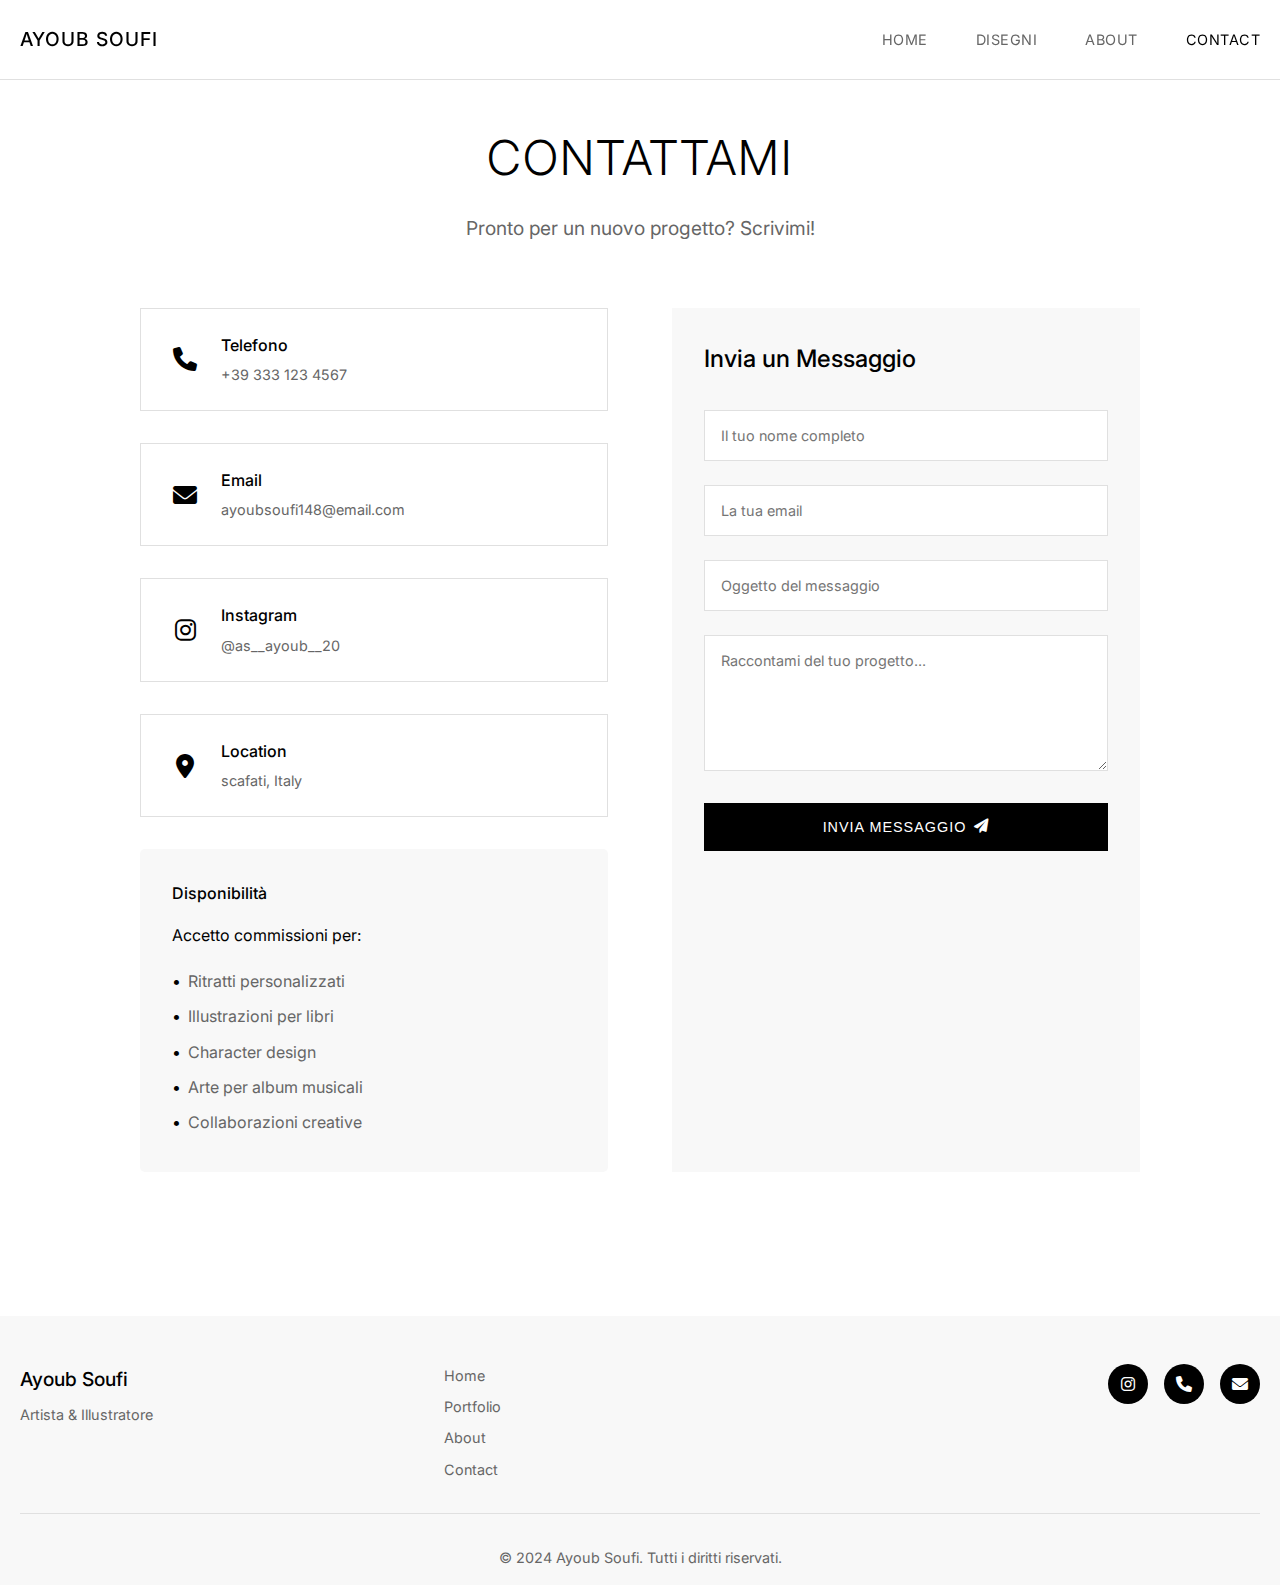
<file: contact.html>
<!DOCTYPE html>
<html lang="it">
<head>
    <meta charset="UTF-8">
    <meta name="viewport" content="width=device-width, initial-scale=1.0">
    <title>Contact - Ayoub Soufi</title>
    <link rel="stylesheet" href="style.css">
    <link href="https://fonts.googleapis.com/css2?family=Inter:wght@300;400;500;600&display=swap" rel="stylesheet">
    <link rel="stylesheet" href="https://cdnjs.cloudflare.com/ajax/libs/font-awesome/6.0.0/css/all.min.css">
</head>
<body>
    <nav class="navbar">
        <div class="nav-container">
            <div class="nav-logo">
                <a href="index.html">AYOUB SOUFI</a>
            </div>
            <div class="nav-menu">
                <a href="index.html" class="nav-link">Home</a>
                <a href="portfolio.html" class="nav-link">disegni</a>
                <a href="about.html" class="nav-link">About</a>
                <a href="contact.html" class="nav-link active">Contact</a>
            </div>
            <div class="nav-toggle">
                <span></span>
                <span></span>
                <span></span>
            </div>
        </div>
    </nav>

    <section class="contact-page">
        <div class="container">
            <div class="contact-hero">
                <h1>Contattami</h1>
                <p class="subtitle">Pronto per un nuovo progetto? Scrivimi!</p>
            </div>

            <div class="contact-content">
                <div class="contact-info">
                    <div class="info-item">
                        <i class="fas fa-phone"></i>
                        <div>
                            <h3>Telefono</h3>
                            <p>+39 333 123 4567</p>
                        </div>
                    </div>
                    
                    <div class="info-item">
                        <i class="fas fa-envelope"></i>
                        <div>
                            <h3>Email</h3>
                            <p>ayoubsoufi148@email.com</p>
                        </div>
                    </div>
                    
                    <div class="info-item">
                        <i class="fab fa-instagram"></i>
                        <div>
                            <h3>Instagram</h3>
                            <p>@as__ayoub__20</p>
                        </div>
                    </div>
                    
                    <div class="info-item">
                        <i class="fas fa-map-marker-alt"></i>
                        <div>
                            <h3>Location</h3>
                            <p>scafati, Italy</p>
                        </div>
                    </div>

                    <div class="contact-note">
                        <h4>Disponibilità</h4>
                        <p>Accetto commissioni per:</p>
                        <ul>
                            <li>Ritratti personalizzati</li>
                            <li>Illustrazioni per libri</li>
                            <li>Character design</li>
                            <li>Arte per album musicali</li>
                            <li>Collaborazioni creative</li>
                        </ul>
                    </div>
                </div>

                <div class="contact-form">
                    <h2>Invia un Messaggio</h2>
                    <form id="contactForm">
                        <div class="form-group">
                            <input type="text" id="name" name="name" placeholder="Il tuo nome completo" required>
                        </div>
                        <div class="form-group">
                            <input type="email" id="email" name="email" placeholder="La tua email" required>
                        </div>
                        <div class="form-group">
                            <input type="text" id="subject" name="subject" placeholder="Oggetto del messaggio" required>
                        </div>
                        <div class="form-group">
                            <textarea id="message" name="message" placeholder="Raccontami del tuo progetto..." rows="6" required></textarea>
                        </div>
                        <button type="submit" class="submit-btn">
                            <span>Invia Messaggio</span>
                            <i class="fas fa-paper-plane"></i>
                        </button>
                    </form>
                </div>
            </div>
        </div>
    </section>

    <!-- Footer -->
    <footer class="footer">
        <div class="container">
            <div class="footer-content">
                <div class="footer-logo">
                    <h3>Ayoub Soufi</h3>
                    <p>Artista & Illustratore</p>
                </div>
                <div class="footer-links">
                    <a href="index.html">Home</a>
                    <a href="portfolio.html">Portfolio</a>
                    <a href="about.html">About</a>
                    <a href="contact.html">Contact</a>
                </div>
                <div class="footer-social">
                    <a href="https://www.instagram.com/as__ayoub__20/" target="_blank"><i class="fab fa-instagram"></i></a>
                    <a href="tel:+393331234567"><i class="fas fa-phone"></i></a>
                    <a href="mailto:ayoubsoufi148@email.com"><i class="fas fa-envelope"></i></a>
                </div>
            </div>
            <div class="footer-bottom">
                <p>&copy; 2024 Ayoub Soufi. Tutti i diritti riservati.</p>
            </div>
        </div>
    </footer>

    <script src="script.js"></script>
</body>
</html>
</file>
<file: style.css>
* {
    margin: 0;
    padding: 0;
    box-sizing: border-box;
}

:root {
    --primary-color: #000000;
    --secondary-color: #666666;
    --accent-color: #8B4513;
    --background-color: #ffffff;
    --light-gray: #f8f8f8;
    --border-color: #e0e0e0;
    --text-light: #888888;
}

body {
    font-family: 'Inter', sans-serif;
    line-height: 1.6;
    color: var(--primary-color);
    background-color: var(--background-color);
    overflow-x: hidden;
}

.container {
    max-width: 1400px;
    margin: 0 auto;
    padding: 0 20px;
}

/* Navigation */
.navbar {
    position: fixed;
    top: 0;
    width: 100%;
    background: rgba(255, 255, 255, 0.95);
    backdrop-filter: blur(10px);
    z-index: 1000;
    padding: 1.5rem 0;
    border-bottom: 1px solid var(--border-color);
}

.nav-container {
    max-width: 1400px;
    margin: 0 auto;
    padding: 0 20px;
    display: flex;
    justify-content: space-between;
    align-items: center;
}

.nav-logo a {
    font-size: 1.2rem;
    font-weight: 500;
    text-decoration: none;
    color: var(--primary-color);
    letter-spacing: 1px;
}

.nav-menu {
    display: flex;
    gap: 3rem;
}

.nav-link {
    text-decoration: none;
    color: var(--secondary-color);
    font-weight: 400;
    font-size: 0.9rem;
    letter-spacing: 0.5px;
    transition: color 0.3s ease;
    text-transform: uppercase;
}

.nav-link:hover,
.nav-link.active {
    color: var(--primary-color);
}

.nav-toggle {
    display: none;
    flex-direction: column;
    cursor: pointer;
}

.nav-toggle span {
    width: 20px;
    height: 2px;
    background: var(--primary-color);
    margin: 2px 0;
    transition: 0.3s;
}

/* Hero Video Section */
.hero-video {
    position: relative;
    height: 100vh;
    display: flex;
    align-items: center;
    justify-content: center;
    overflow: hidden;
}

.video-container {
    position: absolute;
    top: 0;
    left: 0;
    width: 100%;
    height: 100%;
}

.background-video {
    width: 100%;
    height: 100%;
    object-fit: cover;
}

.video-overlay {
    position: absolute;
    top: 0;
    left: 0;
    width: 100%;
    height: 100%;
    background: rgba(0, 0, 0, 0.3);
}

.hero-content {
    position: relative;
    z-index: 2;
    text-align: center;
    color: white;
}

.hero-title {
    font-size: 4rem;
    font-weight: 300;
    letter-spacing: 3px;
    margin-bottom: 1rem;
    text-transform: uppercase;
}

.hero-subtitle {
    font-size: 1.2rem;
    font-weight: 300;
    margin-bottom: 2rem;
    letter-spacing: 2px;
}

.cta-button {
    display: inline-block;
    padding: 15px 40px;
    background: transparent;
    color: white;
    text-decoration: none;
    border: 1px solid white;
    font-size: 0.9rem;
    letter-spacing: 1px;
    text-transform: uppercase;
    transition: all 0.3s ease;
}

.cta-button:hover {
    background: white;
    color: black;
}

/* Featured Grid */
.featured-grid {
    padding: 100px 0;
}

.grid-columns {
    display: grid;
    grid-template-columns: repeat(3, 1fr);
    gap: 2rem;
}

.grid-column {
    display: flex;
    flex-direction: column;
    gap: 2rem;
}

.grid-item {
    position: relative;
    overflow: hidden;
    cursor: pointer;
}

.grid-item img {
    width: 100%;
    height: 100%;
    object-fit: cover;
    transition: transform 0.3s ease;
}

.grid-item.large {
    height: 500px;
}

.grid-item.medium {
    height: 300px;
}

.grid-item.small {
    height: 200px;
}

.grid-item:hover img {
    transform: scale(1.05);
}

.item-info {
    position: absolute;
    bottom: 0;
    left: 0;
    right: 0;
    padding: 2rem;
    background: linear-gradient(transparent, rgba(0,0,0,0.8));
    color: white;
    transform: translateY(100%);
    transition: transform 0.3s ease;
}

.grid-item:hover .item-info {
    transform: translateY(0);
}

.item-info h3 {
    font-size: 1.2rem;
    font-weight: 500;
    margin-bottom: 0.5rem;
}

.item-info p {
    font-size: 0.9rem;
    opacity: 0.8;
}

/* About Preview */
.about-preview {
    padding: 100px 0;
    background: var(--light-gray);
}

.about-content {
    display: grid;
    grid-template-columns: 1fr 1fr;
    gap: 4rem;
    align-items: center;
}

.about-text h2 {
    font-size: 2.5rem;
    font-weight: 300;
    margin-bottom: 1.5rem;
}

.about-text p {
    color: var(--secondary-color);
    margin-bottom: 2rem;
    line-height: 1.8;
}

.text-link {
    color: var(--primary-color);
    text-decoration: none;
    font-weight: 500;
    text-transform: uppercase;
    letter-spacing: 1px;
    font-size: 0.9rem;
}

.text-link i {
    margin-left: 0.5rem;
    transition: transform 0.3s ease;
}

.text-link:hover i {
    transform: translateX(5px);
}

.about-image img {
    width: 100%;
    height: 500px;
    object-fit: cover;
}

/* Portfolio Page */
.portfolio-page {
    padding: 120px 0 80px;
}

.page-header {
    text-align: center;
    margin-bottom: 4rem;
}

.page-header h1 {
    font-size: 3rem;
    font-weight: 300;
    margin-bottom: 1rem;
    text-transform: uppercase;
    letter-spacing: 2px;
}

.page-header p {
    color: var(--secondary-color);
    font-size: 1.1rem;
}

/* Masonry Grid */
.masonry-grid {
    columns: 3;
    gap: 2rem;
}

.masonry-item {
    break-inside: avoid;
    margin-bottom: 2rem;
    position: relative;
    cursor: pointer;
}

.masonry-item img {
    width: 100%;
    height: auto;
    display: block;
    transition: transform 0.3s ease;
}

.masonry-item:hover img {
    transform: scale(1.02);
}

.item-overlay {
    position: absolute;
    top: 0;
    left: 0;
    width: 100%;
    height: 100%;
    background: rgba(0, 0, 0, 0.7);
    display: flex;
    align-items: center;
    justify-content: center;
    opacity: 0;
    transition: opacity 0.3s ease;
}

.masonry-item:hover .item-overlay {
    opacity: 1;
}

.item-content {
    text-align: center;
    color: white;
    padding: 2rem;
}

.item-content h3 {
    font-size: 1.3rem;
    margin-bottom: 0.5rem;
    font-weight: 500;
}

.item-content p {
    font-size: 0.9rem;
    opacity: 0.8;
}

/* About Page */
.about-page {
    padding: 120px 0 80px;
}

.about-hero {
    display: grid;
    grid-template-columns: 1fr 1fr;
    gap: 4rem;
    align-items: start;
}

.about-image img {
    width: 100%;
    height: 600px;
    object-fit: cover;
}

.about-text h1 {
    font-size: 3rem;
    font-weight: 300;
    margin-bottom: 0.5rem;
    text-transform: uppercase;
    letter-spacing: 2px;
}

.subtitle {
    color: var(--secondary-color);
    font-size: 1.2rem;
    margin-bottom: 2rem;
}

.bio p {
    margin-bottom: 1.5rem;
    color: var(--secondary-color);
    line-height: 1.8;
}

.skills {
    margin-top: 3rem;
}

.skills h3 {
    font-size: 1.2rem;
    margin-bottom: 1rem;
    font-weight: 500;
}

.skill-tags {
    display: flex;
    flex-wrap: wrap;
    gap: 0.5rem;
}

.skill-tag {
    padding: 0.5rem 1rem;
    background: var(--light-gray);
    color: var(--secondary-color);
    font-size: 0.9rem;
    border-radius: 2px;
}

.cta-section {
    margin-top: 3rem;
}

/* Contact Page */
.contact-page {
    padding: 120px 0 80px;
}

.contact-hero {
    text-align: center;
    margin-bottom: 4rem;
}

.contact-hero h1 {
    font-size: 3rem;
    font-weight: 300;
    margin-bottom: 1rem;
    text-transform: uppercase;
    letter-spacing: 2px;
}

.contact-content {
    display: grid;
    grid-template-columns: 1fr 1fr;
    gap: 4rem;
    max-width: 1000px;
    margin: 0 auto;
}

.contact-info {
    display: flex;
    flex-direction: column;
    gap: 2rem;
}

.info-item {
    display: flex;
    align-items: center;
    gap: 1rem;
    padding: 1.5rem;
    border: 1px solid var(--border-color);
    transition: all 0.3s ease;
}

.info-item:hover {
    border-color: var(--primary-color);
    transform: translateX(5px);
}

.info-item i {
    font-size: 1.5rem;
    width: 40px;
    text-align: center;
}

.info-item h3 {
    font-size: 1rem;
    margin-bottom: 0.3rem;
    font-weight: 500;
}

.info-item p {
    color: var(--secondary-color);
    font-size: 0.9rem;
}

.contact-note {
    padding: 2rem;
    background: var(--light-gray);
    border-radius: 5px;
}

.contact-note h4 {
    margin-bottom: 1rem;
    font-weight: 500;
}

.contact-note ul {
    list-style: none;
    margin-top: 1rem;
}

.contact-note li {
    padding: 0.3rem 0;
    color: var(--secondary-color);
    position: relative;
    padding-left: 1rem;
}

.contact-note li:before {
    content: "•";
    position: absolute;
    left: 0;
    color: var(--primary-color);
}

.contact-form {
    padding: 2rem;
    background: var(--light-gray);
}

.contact-form h2 {
    margin-bottom: 2rem;
    font-weight: 500;
    font-size: 1.5rem;
}

.form-group {
    margin-bottom: 1.5rem;
}

.form-group input,
.form-group textarea {
    width: 100%;
    padding: 1rem;
    border: 1px solid var(--border-color);
    background: white;
    font-family: inherit;
    font-size: 0.9rem;
    transition: border-color 0.3s ease;
}

.form-group input:focus,
.form-group textarea:focus {
    outline: none;
    border-color: var(--primary-color);
}

.submit-btn {
    width: 100%;
    padding: 1rem 2rem;
    background: var(--primary-color);
    color: white;
    border: none;
    font-size: 0.9rem;
    cursor: pointer;
    transition: background 0.3s ease;
    display: flex;
    align-items: center;
    justify-content: center;
    gap: 0.5rem;
    text-transform: uppercase;
    letter-spacing: 1px;
}

.submit-btn:hover {
    background: var(--secondary-color);
}

/* Footer */
.footer {
    background: var(--light-gray);
    padding: 3rem 0 1rem;
    margin-top: 4rem;
}

.footer-content {
    display: grid;
    grid-template-columns: 1fr 1fr 1fr;
    gap: 2rem;
    margin-bottom: 2rem;
}

.footer-logo h3 {
    font-size: 1.2rem;
    margin-bottom: 0.5rem;
    font-weight: 500;
}

.footer-logo p {
    color: var(--secondary-color);
    font-size: 0.9rem;
}

.footer-links {
    display: flex;
    flex-direction: column;
    gap: 0.5rem;
}

.footer-links a {
    color: var(--secondary-color);
    text-decoration: none;
    font-size: 0.9rem;
    transition: color 0.3s ease;
}

.footer-links a:hover {
    color: var(--primary-color);
}

.footer-social {
    display: flex;
    gap: 1rem;
    justify-content: flex-end;
}

.footer-social a {
    display: flex;
    align-items: center;
    justify-content: center;
    width: 40px;
    height: 40px;
    background: var(--primary-color);
    color: white;
    text-decoration: none;
    border-radius: 50%;
    transition: background 0.3s ease;
}

.footer-social a:hover {
    background: var(--secondary-color);
}

.footer-bottom {
    text-align: center;
    padding-top: 2rem;
    border-top: 1px solid var(--border-color);
}

.footer-bottom p {
    color: var(--secondary-color);
    font-size: 0.9rem;
}

/* Responsive Design */
@media (max-width: 1024px) {
    .grid-columns {
        grid-template-columns: 1fr 1fr;
    }
    
    .masonry-grid {
        columns: 2;
    }
    
    .footer-content {
        grid-template-columns: 1fr 1fr;
    }
}

@media (max-width: 768px) {
    .nav-menu {
        display: none;
        position: absolute;
        top: 100%;
        left: 0;
        width: 100%;
        background: white;
        flex-direction: column;
        padding: 2rem;
        border-bottom: 1px solid var(--border-color);
    }
    
    .nav-menu.active {
        display: flex;
    }
    
    .nav-toggle {
        display: flex;
    }
    
    .hero-title {
        font-size: 2.5rem;
    }
    
    .grid-columns {
        grid-template-columns: 1fr;
    }
    
    .about-content,
    .about-hero,
    .contact-content {
        grid-template-columns: 1fr;
        gap: 2rem;
    }
    
    .masonry-grid {
        columns: 1;
    }
    
    .about-image img {
        height: 400px;
    }
    
    .contact-form {
        padding: 1rem;
    }
    
    .footer-content {
        grid-template-columns: 1fr;
        text-align: center;
    }
    
    .footer-social {
        justify-content: center;
    }
}

@media (max-width: 480px) {
    .hero-title {
        font-size: 2rem;
    }
    
    .container {
        padding: 0 15px;
    }
    
    .featured-grid,
    .about-preview {
        padding: 50px 0;
    }
    
    .page-header h1 {
        font-size: 2rem;
    }
    
    .hero-subtitle {
        font-size: 1rem;
    }
    
    .cta-button {
        padding: 12px 30px;
        font-size: 0.8rem;
    }
}
</file>
